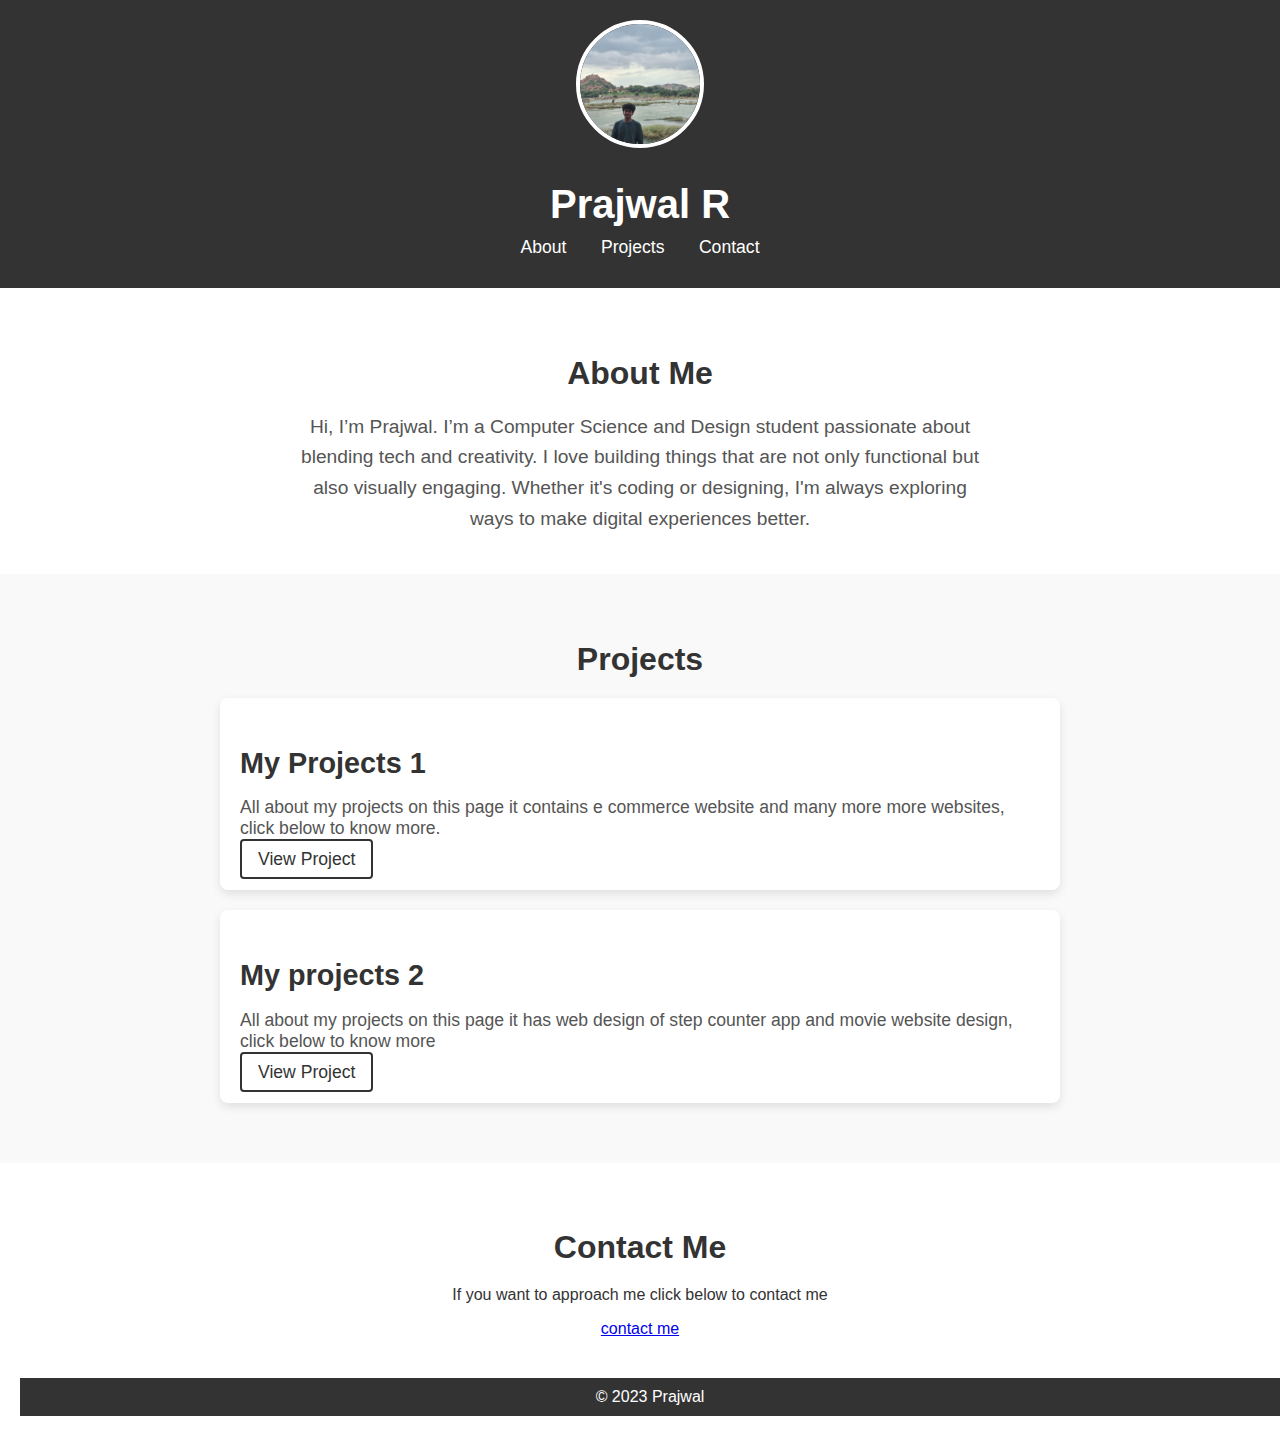
<file: index.html>
<!DOCTYPE html>
<html lang="en">
<head>
    <meta charset="UTF-8">
    <meta name="viewport" content="width=device-width, initial-scale=1.0">
    <title>My Portfolio</title>
    <link rel="stylesheet" href="style.css">
</head>
<body>
    <header>
        <div class="profile-header">
            <img src="images/profile pic.jpg" alt="Prajwal's Profile Picture" class="header-profile-pic">
        </div>
        <h1>Prajwal R</h1>
        <nav>
            <ul>
                <li><a href="#about">About</a></li>
                <li><a href="#projects">Projects</a></li>
                <li><a href="contact.html">Contact</a></li>
            </ul>
        </nav>
    </header>

    <section id="about">
        <h2>About Me</h2>
        <div class="profile">
            <p>Hi, I’m Prajwal. I’m a Computer Science and Design student passionate about blending tech and creativity. I love building things that are not only functional but also visually engaging. Whether it's coding or designing, I'm always exploring ways to make digital experiences better.</p>
        </div>
    </section>

    <section id="projects">
        <h2>Projects</h2>
        <div class="project">
            <h3>My Projects 1</h3>
            <p>All about my projects on this page it contains e commerce website and many more more websites, click below to know more.</p>
            <a href="project1.html">View Project</a>
        </div>
        <div class="project">
            <h3> My projects 2</h3>
            <p>All about my projects on this page it has web design of step counter app and movie website design, click below to know more</p>
            <a href="project2.html">View Project</a>
        </div>
    </section>

    <section id="contact">
        <h2>Contact Me</h2>
        <p>If you want to approach me click below to contact me</p>

       <a href="contact.html">contact me</a>

    <footer>
        <p>&copy; 2023 Prajwal</p>
    </footer>
    <script src="script.js"></script>

</body>
</html>
</file>
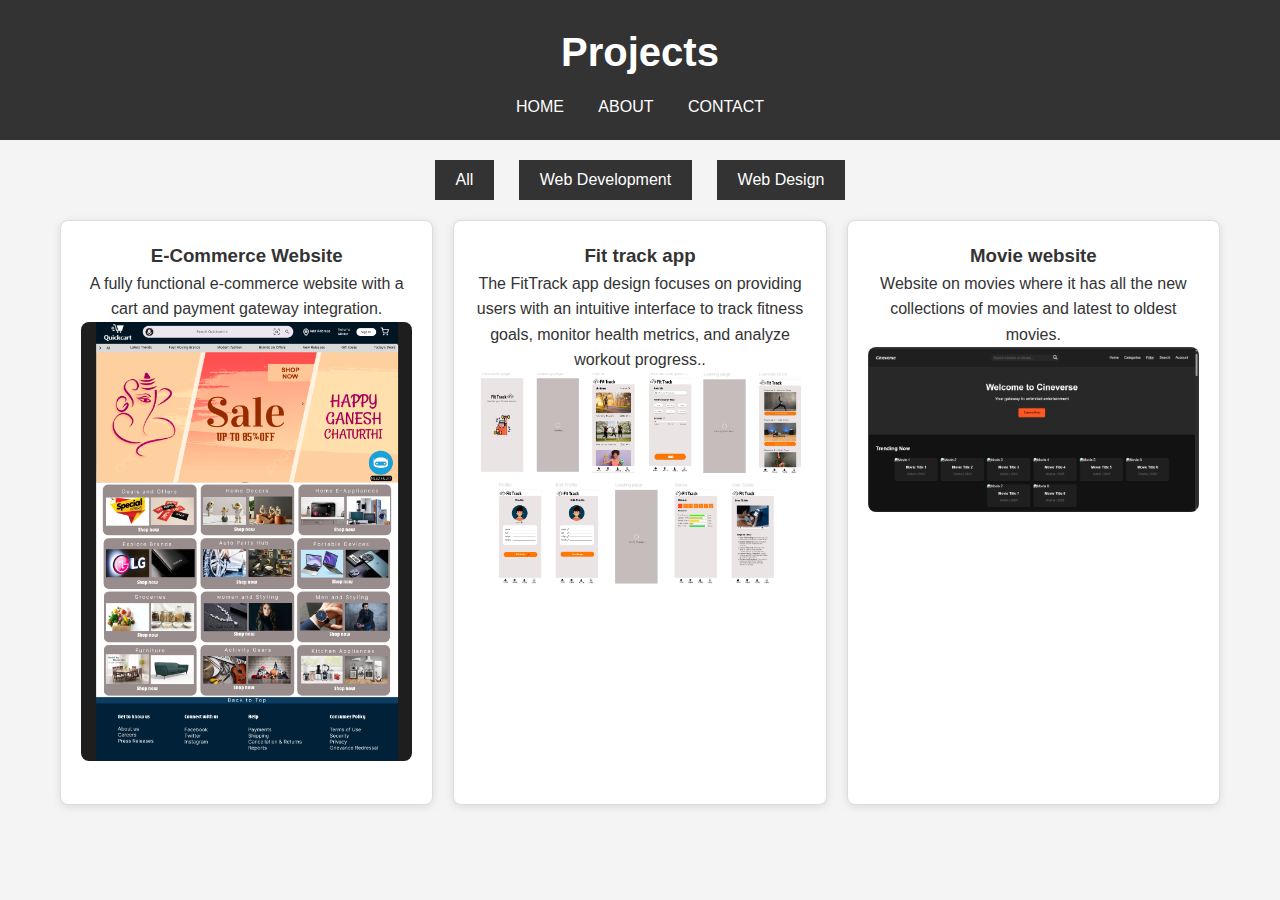
<file: project1.html>
<!DOCTYPE html>
<html lang="en">
<head>
    <meta charset="UTF-8">
    <meta name="viewport" content="width=device-width, initial-scale=1.0">
    <title>Project 1 - Prajwal's Portfolio</title>
    <link rel="stylesheet" href="styles.css">
</head>
<body>
    <header>
        <h1>Projects</h1>
        <nav>
            <a href="index.html">Home</a>
            <a href="about.html">About</a>
            <a href="contact.html">Contact</a>
        
        </nav>
    </header>

    <main>
        <!-- Filter Buttons -->
        <div id="filter-buttons">
            <button data-filter="all">All</button>
            <button data-filter="web-development">Web Development</button>
            <button data-filter="web-design">Web Design</button>
        </div>

        <!-- Projects Section -->
        <section id="project-gallery">
            <div class="project" data-category="web-development">
                <h3>E-Commerce Website</h3>
                <p>A fully functional e-commerce website with a cart and payment gateway integration.</p>
                <img src="images/e commerce.png" alt="E-Commerce Website Screenshot" width="500px" loading="lazy">
            </div>
        
            <div class="project" data-category="web-development">
                <h3>Fit track app</h3>
                <p>The FitTrack app design focuses on providing users with an intuitive interface to track fitness goals, monitor health metrics, and analyze workout progress..</p>
                <img src="images/fit track.png" alt="Blog Platform Screenshot" width="500px" loading="lazy">
            </div>
            <div class="project" data-category="web-design">
                <h3>Movie website</h3>
                <p>Website on movies where it has all the new collections of movies and latest to oldest movies.</p>
                <img src="images/cineverse.png" alt="Social Media Graphics Screenshot" width="500px" loading="lazy">
            </div>
                
        </section>
    </main>

    <script>
        document.addEventListener("DOMContentLoaded", function () {
            const filterButtons = document.querySelectorAll("#filter-buttons button");
            const projects = document.querySelectorAll(".project");

            filterButtons.forEach(button => {
                button.addEventListener("click", () => {
                    const filter = button.getAttribute("data-filter");

                    projects.forEach(project => {
                        if (filter === "all" || project.getAttribute("data-category") === filter) {
                            project.style.display = "block"; // Show matching projects
                        } else {
                            project.style.display = "none"; // Hide non-matching projects
                        }
                    });

                    // Highlight the active button
                    filterButtons.forEach(btn => btn.classList.remove("active"));
                    button.classList.add("active");
                });
            });
        });
    </script>
</body>
</html>
</file>
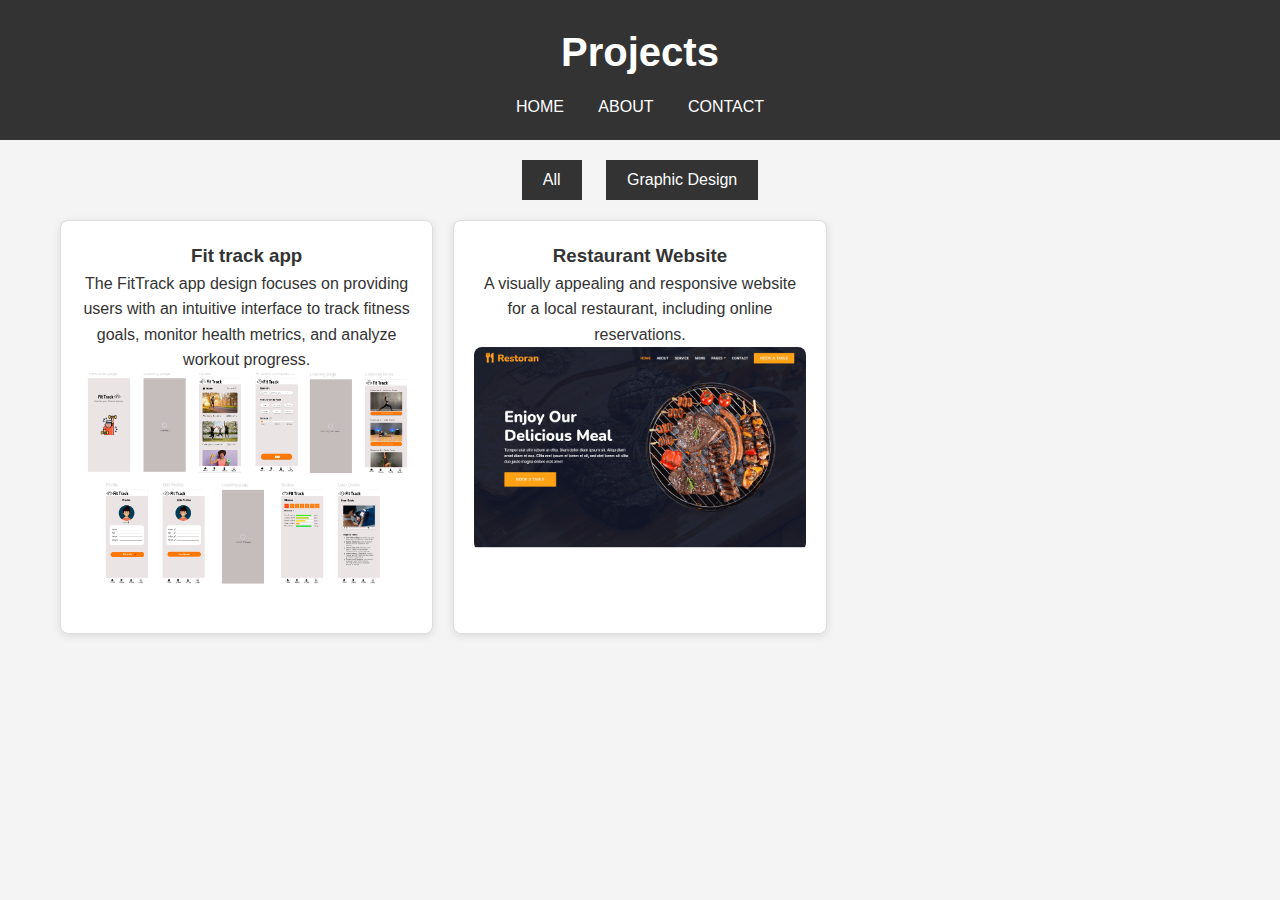
<file: project2.html>
<!DOCTYPE html>
<html lang="en">
<head>
    <meta charset="UTF-8">
    <meta name="viewport" content="width=device-width, initial-scale=1.0">
    <title>Project 2 - Prajwal's Portfolio</title>
    <link rel="stylesheet" href="styles.css">
</head>
<body>
    <header>
        <h1>Projects</h1>
        <nav>
            <a href="index.html">Home</a>
            <a href="about.html">About</a>
            
         <a href="contact.html">Contact</a>
        </nav>
    </header>

    <main>
        <!-- Filter Buttons -->
        <div id="filter-buttons">
            <button data-filter="all">All</button>
            <button data-filter="graphic-design">Graphic Design</button>
        </div>

        <!-- Projects Section -->
        <section id="project-gallery">
            <div class="project" data-category="graphic-design">
                <h3>Fit track app</h3>
                <p>The FitTrack app design focuses on providing users with an intuitive interface to track fitness goals, monitor health metrics, and analyze workout progress.</p>
                <img src="images/fit track.png" alt="Social Media Graphics Screenshot" width="500px" loading="lazy">
            </div>
            <div class="project" data-category="graphic-design">
                <h3>Restaurant Website</h3>
                <p>A visually appealing and responsive website for a local restaurant, including online reservations.</p>
                <img src="images/restoran.png" alt="Restaurant Website Screenshot" width="500px" loading="lazy">
            </div>
        </section>
    </main>

    <script>
        document.addEventListener("DOMContentLoaded", function () {
            const filterButtons = document.querySelectorAll("#filter-buttons button");
            const projects = document.querySelectorAll(".project");

            filterButtons.forEach(button => {
                button.addEventListener("click", () => {
                    const filter = button.getAttribute("data-filter");

                    projects.forEach(project => {
                        if (filter === "all" || project.getAttribute("data-category") === filter) {
                            project.style.display = "block"; // Show matching projects
                        } else {
                            project.style.display = "none"; // Hide non-matching projects
                        }
                    });

                    // Highlight the active button
                    filterButtons.forEach(btn => btn.classList.remove("active"));
                    button.classList.add("active");
                });
            });
        });
    </script>
</body>
</html>
</file>
<file: style.css>
/* General Body Styles */
body {
    font-family: 'Arial', sans-serif;
    margin: 0;
    padding: 0;
    background-color: #f4f4f9;
    color: #333;
}

/* Header Styles */
header {
    background-color: #333;
    color: #fff;
    padding: 20px;
    text-align: center;
    box-shadow: 0 4px 10px rgba(0, 0, 0, 0.1);
}

.profile-header {
    margin-bottom: 20px;
}

.header-profile-pic {
    width: 120px;
    height: 120px;
    border-radius: 50%;
    object-fit: cover;
    border: 4px solid #fff;
    margin-bottom: 10px;
}

header h1 {
    margin: 0;
    font-size: 2.5em;
}

nav ul {
    list-style: none;
    padding: 0;
    margin: 10px 0;
}

nav ul li {
    display: inline;
    margin: 0 15px;
}

nav ul li a {
    color: #fff;
    text-decoration: none;
    font-size: 1.1em;
}

nav ul li a:hover {
    text-decoration: underline;
}

/* About Section Styles */
#about {
    padding: 40px 20px;
    text-align: center;
    background-color: #fff;
}

#about h2 {
    font-size: 2em;
    margin-bottom: 20px;
}

.profile {
    display: flex;
    justify-content: center;
    align-items: center;
    flex-direction: column;
    max-width: 800px;
    margin: 0 auto;
}

.profile-pic {
    width: 150px;
    height: 150px;
    border-radius: 50%;
    object-fit: cover;
    border: 4px solid #333;
    margin-bottom: 20px;
}

.profile p {
    font-size: 1.2em;
    max-width: 700px;
    margin: 0 auto;
    line-height: 1.6;
    color: #555;
}
#projects {
    padding: 40px 20px;
    background-color: #f9f9f9;
    text-align: center;
}

#projects h2 {
    font-size: 2em;
    margin-bottom: 20px;
}

.project {
    background-color: #fff;
    margin: 20px 0;
    padding: 20px;
    box-shadow: 0 4px 10px rgba(0, 0, 0, 0.1);
    border-radius: 8px;
    text-align: left;
    max-width: 800px;
    margin-left: auto;
    margin-right: auto;
}

.project h3 {
    font-size: 1.8em;
    margin-bottom: 10px;
}

.project p {
    font-size: 1.1em;
    margin-bottom: 10px;
    color: #555;
}

.project a {
    font-size: 1.1em;
    color: #333;
    text-decoration: none;
    border: 2px solid #333;
    padding: 8px 16px;
    border-radius: 4px;
}

.project a:hover {
    background-color: #333;
    color: #fff;
}






/* Contact Section Styles */
#contact {
    padding: 40px 20px;
    text-align: center;
    background-color: #fff;
}

#contact h2 {
    font-size: 2em;
    margin-bottom: 20px;
}

form {
    max-width: 600px;
    margin: 0 auto;
    padding: 20px;
    background-color: #f9f9f9;
    border-radius: 8px;
    box-shadow: 0 4px 10px rgba(0, 0, 0, 0.1);
}

.form-group {
    margin-bottom: 20px;
}

label {
    display: block;
    font-size: 1.1em;
    margin-bottom: 5px;
    color: #333;
}

input, textarea {
    width: 100%;
    padding: 10px;
    border: 1px solid #ddd;
    border-radius: 4px;
    font-size: 1em;
    background-color: #fff;
}

input[type="text"], input[type="email"], textarea {
    margin-bottom: 10px;
}

textarea {
    resize: vertical;
}

button {
    background-color: #333;
    color: white;
    padding: 12px 20px;
    border: none;
    border-radius: 4px;
    font-size: 1.1em;
    cursor: pointer;
    width: 100%;
}

button:hover {
    background-color: #ff7f50;
}

/* Footer Styles */
footer {
    background-color: #333;
    color: #fff;
    text-align: center;
    padding: 10px;
    position: relative;
    bottom: 0;
    width: 100%;
    margin-top: 40px;
}

footer p {
    margin: 0;
    font-size: 1em;
}
</file>
<file: styles.css>
/* General Reset */
* {
    margin: 0;
    padding: 0;
    box-sizing: border-box;
}

/* Body and Global Styles */
body {
    font-family: Arial, sans-serif;
    background-color: #f4f4f4;
    color: #333;
    line-height: 1.6;
}

/* Header Styling */
header {
    background-color: #333;
    color: #fff;
    padding: 20px 0;
    text-align: center;
}

header h1 {
    font-size: 2.5rem;
}

nav {
    margin-top: 10px;
}

nav a {
    color: #fff;
    text-decoration: none;
    margin: 0 15px;
    font-size: 1rem;
    text-transform: uppercase;
}

nav a:hover {
    text-decoration: underline;
}

/* Main Section Styling */
main {
    padding: 20px;
    max-width: 1200px;
    margin: 0 auto;
}

/* Filter Buttons */
#filter-buttons {
    text-align: center;
    margin-bottom: 20px;
}

#filter-buttons button {
    background-color: #333;
    color: #fff;
    border: 1px solid #333;
    padding: 10px 20px;
    cursor: pointer;
    font-size: 1rem;
    margin: 0 10px;
    transition: background-color 0.3s;
}

#filter-buttons button:hover {
    background-color: #555;
}

#filter-buttons button.active {
    background-color: #007BFF;
}

/* Project Gallery Styling */
#project-gallery {
    display: grid;
    grid-template-columns: repeat(auto-fill, minmax(300px, 1fr));
    gap: 20px;
}

.project {
    background-color: #fff;
    border: 1px solid #ddd;
    border-radius: 8px;
    padding: 20px;
    text-align: center;
    box-shadow: 0 2px 8px rgba(0, 0, 0, 0.1);
    transition: transform 0.3s;
}

.project:hover {
    transform: scale(1.05);
}

.project img {
    max-width: 100%;
    border-radius: 8px;
    margin-bottom: 15px;
}

/* Footer Styling */
footer {
    background-color: #333;
    color: #fff;
    text-align: center;
    padding: 20px;
    position: relative;
    bottom: 0;
    width: 100%;
}

/* Responsive Styles */
@media (max-width: 768px) {
    header h1 {
        font-size: 2rem;
    }

    nav a {
        font-size: 0.9rem;
    }

    #filter-buttons {
        margin-bottom: 15px;
    }

    #filter-buttons button {
        padding: 8px 15px;
    }

    #project-gallery {
        grid-template-columns: 1fr 1fr;
    }

    .project img {
        max-width: 90%;
    }
}

@media (max-width: 480px) {
    #project-gallery {
        grid-template-columns: 1fr;
    }

    header h1 {
        font-size: 1.8rem;
    }

    nav a {
        font-size: 0.8rem;
    }

    .project img {
        max-width: 100%;
    }
}
</file>
